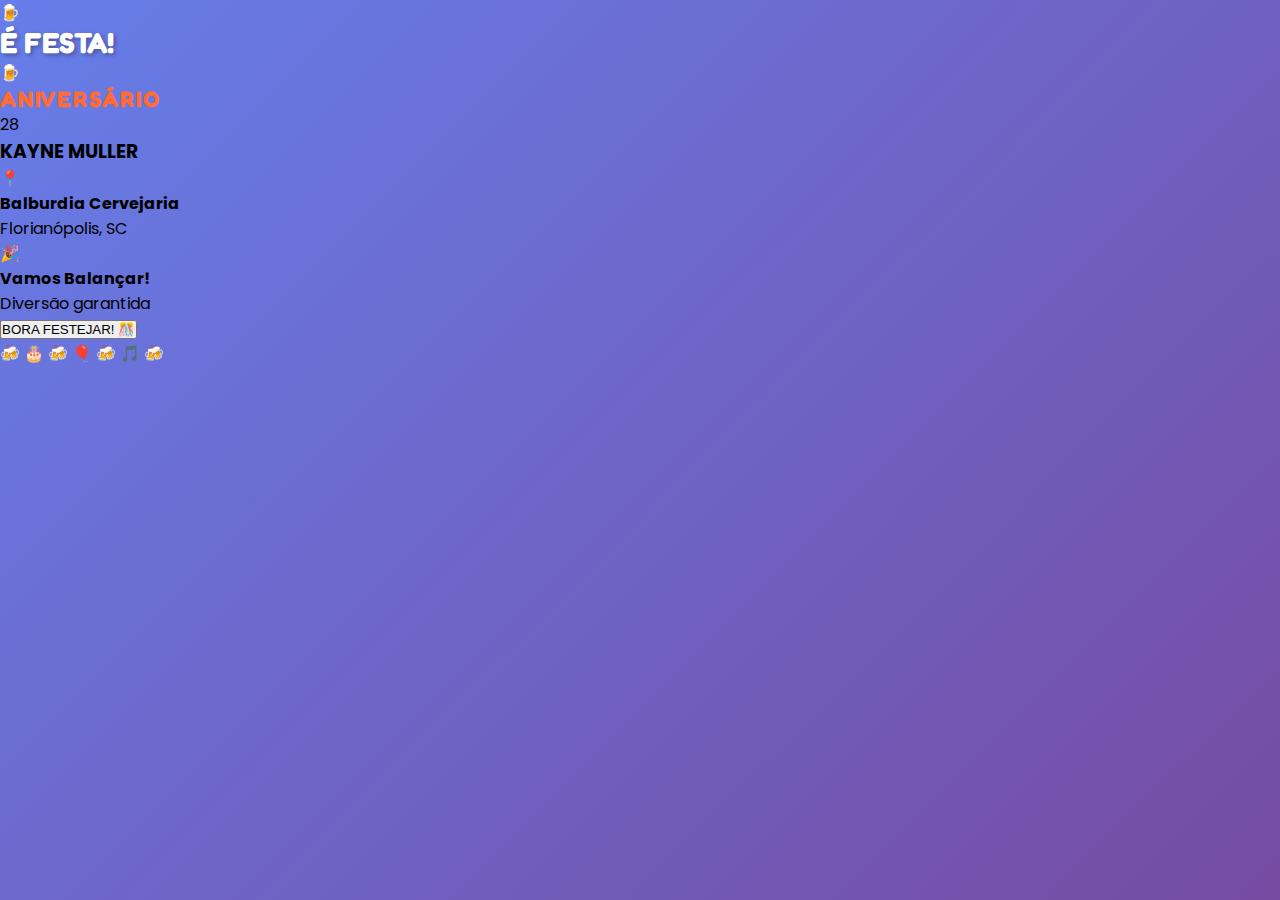
<file: index.html>
<!DOCTYPE html>
<html lang="pt-BR">
<head>
    <meta charset="UTF-8">
    <meta name="viewport" content="width=device-width, initial-scale=1.0">
    <title>Aniversário do Kayne - 28 Anos</title>
    <link rel="stylesheet" href="style.css">
    <link href="https://fonts.googleapis.com/css2?family=Fredoka+One:wght@400&family=Poppins:wght@300;400;600;700&display=swap" rel="stylesheet">
</head>
<body>
    <div class="container">
        <div class="confetti"></div>
        <div class="confetti"></div>
        <div class="confetti"></div>
        <div class="confetti"></div>
        <div class="confetti"></div>
        
        <header class="header">
            <div class="beer-mug">🍺</div>
            <h1 class="celebration-text">É FESTA!</h1>
            <div class="beer-mug">🍺</div>
        </header>

        <main class="main-content">
            <div class="birthday-card">
                <div class="card-header">
                    <h2 class="birthday-title">ANIVERSÁRIO</h2>
                    <div class="age-badge">28</div>
                </div>
                
                <div class="name-section">
                    <h3 class="name">KAYNE MULLER</h3>
                    <div class="underline"></div>
                </div>

                <div class="details-section">
                    <div class="detail-item">
                        <span class="icon">📍</span>
                        <div class="detail-text">
                            <strong>Balburdia Cervejaria</strong>
                            <p>Florianópolis, SC</p>
                        </div>
                    </div>
                    
                    <div class="detail-item">
                        <span class="icon">🎉</span>
                        <div class="detail-text">
                            <strong>Vamos Balançar!</strong>
                            <p>Diversão garantida</p>
                        </div>
                    </div>
                </div>

                <div class="cta-section">
                    <button class="party-button">
                        <span>BORA FESTEJAR! 🎊</span>
                    </button>
                </div>
            </div>
        </main>

        <footer class="footer">
            <div class="beer-icons">
                🍻 🎂 🍻 🎈 🍻 🎵 🍻
            </div>
        </footer>
    </div>
</body>
</html>
</file>
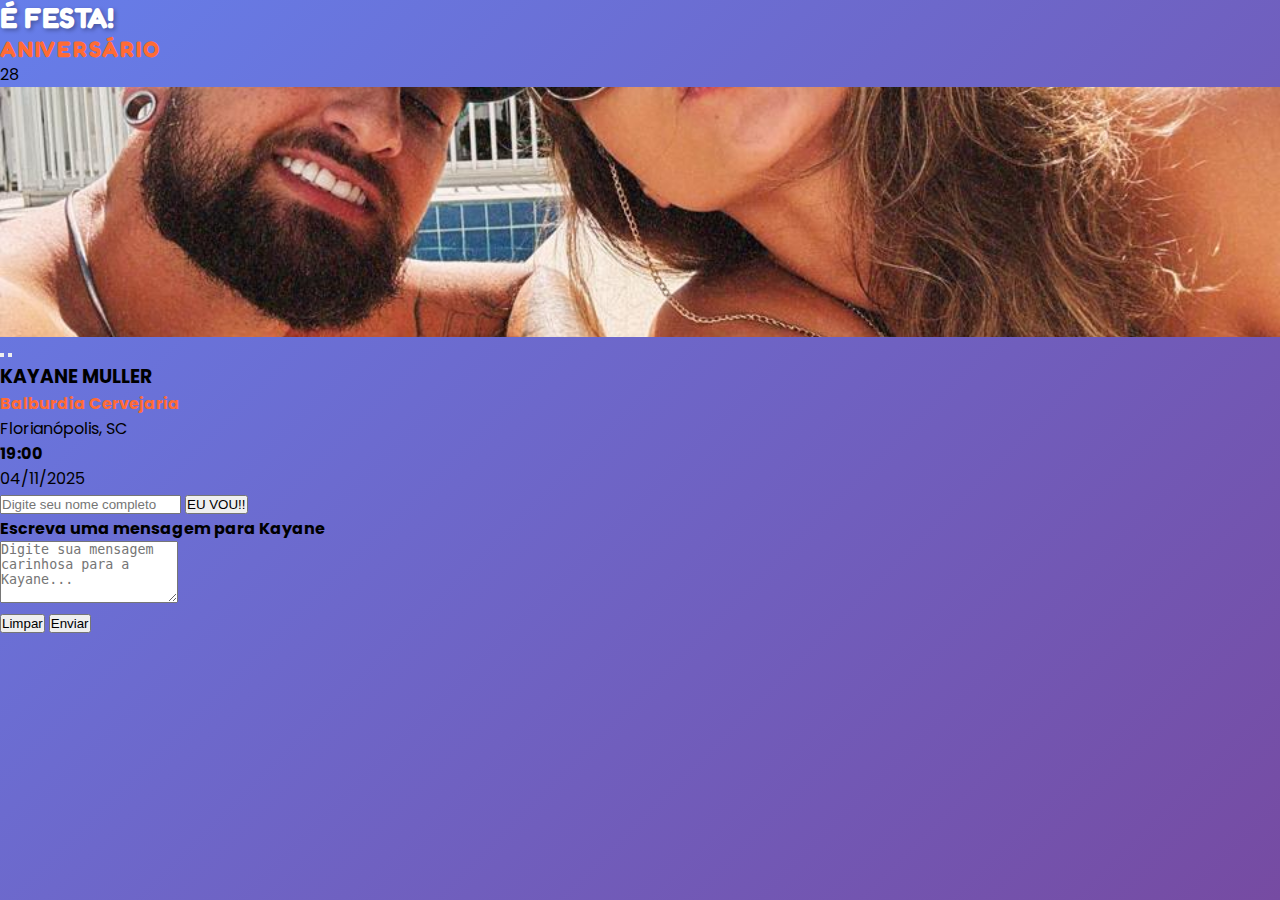
<file: index-4images-backup.html>
﻿<!DOCTYPE html>
<html lang="pt-BR">
<head>
    <meta charset="UTF-8">
    <meta name="viewport" content="width=device-width, initial-scale=1.0">
    <title>Aniversário da Kayane - 28 Anos</title>
    <link rel="stylesheet" href="style.css">
    <link href="https://fonts.googleapis.com/css2?family=Fredoka+One:wght@400&family=Poppins:wght@300;400;600;700&display=swap" rel="stylesheet">
</head>
<body>
    <div class="container">
        <div class="confetti"></div>
        <div class="confetti"></div>
        <div class="confetti"></div>
        <div class="confetti"></div>
        <div class="confetti"></div>

        <header class="header">
            <div class="beer-mug"></div>
            <h1 class="celebration-text">É FESTA!</h1>
            <div class="beer-mug"></div>
        </header>

        <main class="main-content">
            <div class="birthday-card">
                <div class="card-header">
                    <h2 class="birthday-title">ANIVERSÁRIO</h2>
                    <div class="age-badge">28</div>
                </div>

                <!-- Carrossel de Imagens -->
                <div class="carousel-container">
                    <div class="carousel">
                        <div class="carousel-slides">
                            <div class="slide active">
                                <img src="images/kayane1.jpeg" alt="Kayane - Foto 1" class="carousel-image">
                            </div>
                            <div class="slide">
                                <img src="images/kayane2.jpeg" alt="Kayane - Foto 2" class="carousel-image">
                            </div>
                            <div class="slide">
                                <img src="images/kayane3.jpeg" alt="Kayane - Foto 3" class="carousel-image">
                            </div>
                        </div>
                        
                        <!-- Navegação do Carrossel -->
                        <button class="carousel-btn prev-btn" onclick="changeSlide(-1)"></button>
                        <button class="carousel-btn next-btn" onclick="changeSlide(1)"></button>
                        
                        <!-- Indicadores -->
                        <div class="carousel-indicators">
                            <span class="indicator active" onclick="currentSlide(1)"></span>
                            <span class="indicator" onclick="currentSlide(2)"></span>
                            <span class="indicator" onclick="currentSlide(3)"></span>
                        </div>
                    </div>
                </div>

                <div class="name-section">
                    <h3 class="name">KAYANE MULLER</h3>
                    <div class="underline"></div>
                </div>

                <div class="details-section">
                    <div class="detail-item">
                        <span class="icon"></span>
                        <div class="detail-text">
                            <strong><a href="https://share.google/dz7g8eiVoem5IjJEG" target="_blank" style="color: #ff6b35; text-decoration: none;">Balburdia Cervejaria</a></strong>
                            <p>Florianópolis, SC</p>
                        </div>
                    </div>

                    <div class="detail-item">
                        <span class="icon"></span>
                        <div class="detail-text">
                            <strong>19:00</strong>
                            <p>04/11/2025</p>
                        </div>
                    </div>
                </div>

                <div class="cta-section">
                    <div class="rsvp-form">
                        <input type="text" id="fullName" placeholder="Digite seu nome completo" class="name-input">
                        <button type="button" id="confirmBtn" class="confirm-btn">EU VOU!! </button>
                    </div>
                </div>

                <!-- Seção de Mensagem -->
                <div class="message-section">
                    <h4 class="message-title">Escreva uma mensagem para Kayane </h4>
                    <div class="message-form">
                        <textarea id="messageText" placeholder="Digite sua mensagem carinhosa para a Kayane..." rows="4"></textarea>
                        <div class="form-buttons">
                            <button type="button" id="clearBtn" class="clear-btn">Limpar</button>
                            <button type="button" id="sendBtn" class="send-btn">Enviar</button>
                        </div>
                    </div>
                </div>
            </div>
        </main>

        <footer class="footer">
            <div class="beer-icons">
                      
            </div>
        </footer>
    </div>

    <script>
        // Variáveis do carrossel
        let currentSlideIndex = 0;
        const slides = document.querySelectorAll('.slide');
        const indicators = document.querySelectorAll('.indicator');

        // Função para trocar slide
        function changeSlide(direction) {
            slides[currentSlideIndex].classList.remove('active');
            indicators[currentSlideIndex].classList.remove('active');
            
            currentSlideIndex += direction;
            
            if (currentSlideIndex >= slides.length) {
                currentSlideIndex = 0;
            } else if (currentSlideIndex < 0) {
                currentSlideIndex = slides.length - 1;
            }
            
            slides[currentSlideIndex].classList.add('active');
            indicators[currentSlideIndex].classList.add('active');
        }

        // Função para ir para slide específico
        function currentSlide(n) {
            slides[currentSlideIndex].classList.remove('active');
            indicators[currentSlideIndex].classList.remove('active');
            
            currentSlideIndex = n - 1;
            
            slides[currentSlideIndex].classList.add('active');
            indicators[currentSlideIndex].classList.add('active');
        }

        // Auto-play do carrossel (opcional)
        setInterval(() => {
            changeSlide(1);
        }, 4000);

        // Botão Limpar mensagem
        document.getElementById('clearBtn').addEventListener('click', function() {
            document.getElementById('messageText').value = '';
        });

        // Botão EU VOU!! - Confirmação de presença
        document.getElementById('confirmBtn').addEventListener('click', function() {
            const fullName = document.getElementById('fullName').value.trim();
            
            if (fullName === '') {
                alert('Por favor, digite seu nome completo!');
                return;
            }

            const whatsappNumber = '5548984555494';
            const encodedMessage = encodeURIComponent('Lista de convidados Aniver da Kayane: ' + fullName);
            const whatsappURL = 'https://wa.me/' + whatsappNumber + '?text=' + encodedMessage;
            
            window.open(whatsappURL, '_blank');
            document.getElementById('fullName').value = '';
            alert('Obrigada por confirmar presença! ');
        });

        // Botão Enviar mensagem
        document.getElementById('sendBtn').addEventListener('click', function() {
            const message = document.getElementById('messageText').value.trim();
            
            if (message === '') {
                alert('Por favor, escreva uma mensagem antes de enviar!');
                return;
            }

            const whatsappNumber = '5548984555494';
            const encodedMessage = encodeURIComponent('Mensagem para a Kayane (Aniversário 28 anos): ' + message);
            const whatsappURL = 'https://wa.me/' + whatsappNumber + '?text=' + encodedMessage;
            
            window.open(whatsappURL, '_blank');
        });
    </script>
</body>
</html>
</file>
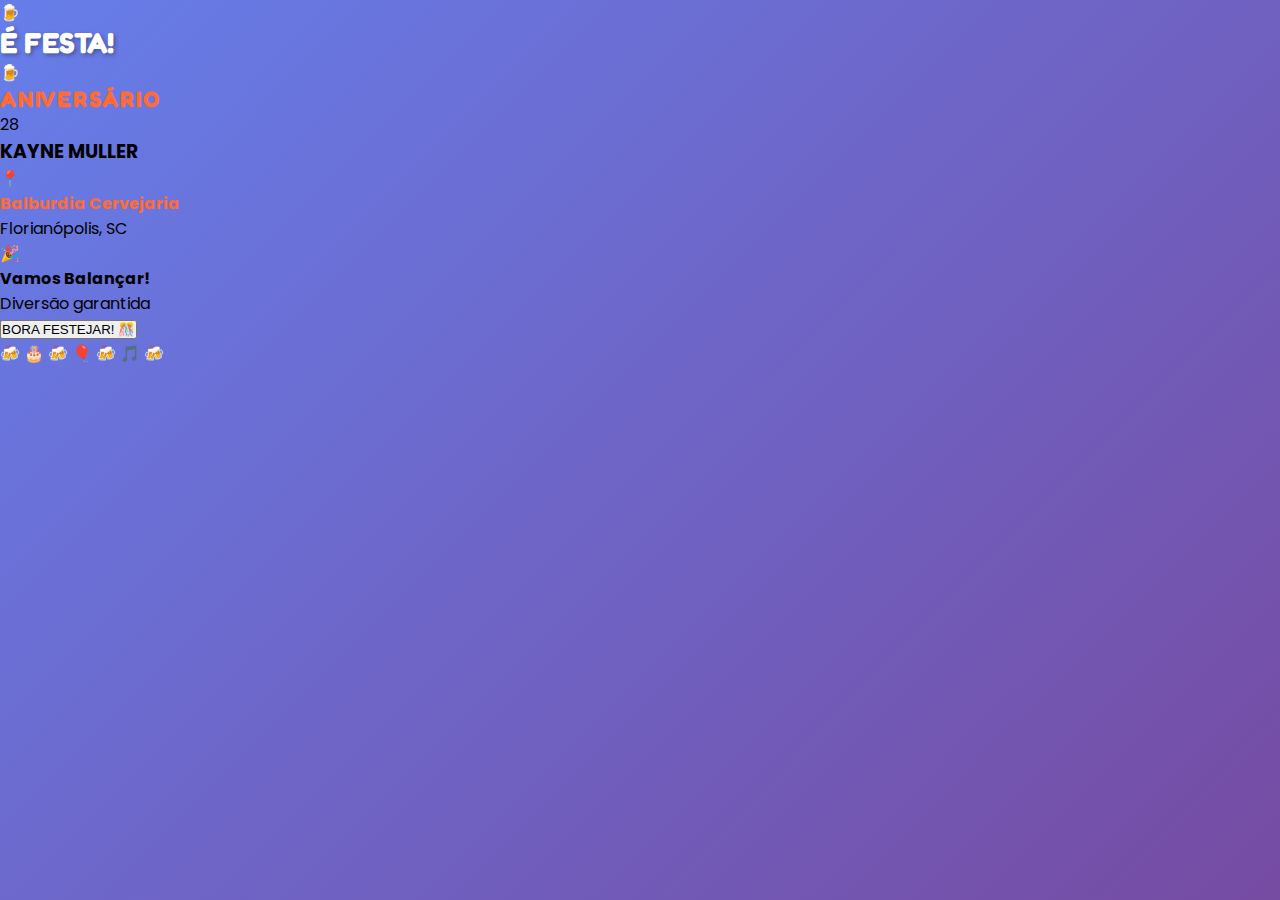
<file: index-backup.html>
<!DOCTYPE html>
<html lang="pt-BR">
<head>
    <meta charset="UTF-8">
    <meta name="viewport" content="width=device-width, initial-scale=1.0">
    <title>Aniversário do Kayne - 28 Anos</title>
    <link rel="stylesheet" href="style.css">
    <link href="https://fonts.googleapis.com/css2?family=Fredoka+One:wght@400&family=Poppins:wght@300;400;600;700&display=swap" rel="stylesheet">
</head>
<body>
    <div class="container">
        <div class="confetti"></div>
        <div class="confetti"></div>
        <div class="confetti"></div>
        <div class="confetti"></div>
        <div class="confetti"></div>
        
        <header class="header">
            <div class="beer-mug">🍺</div>
            <h1 class="celebration-text">É FESTA!</h1>
            <div class="beer-mug">🍺</div>
        </header>

        <main class="main-content">
            <div class="birthday-card">
                <div class="card-header">
                    <h2 class="birthday-title">ANIVERSÁRIO</h2>
                    <div class="age-badge">28</div>
                </div>
                
                <div class="name-section">
                    <h3 class="name">KAYNE MULLER</h3>
                    <div class="underline"></div>
                </div>

                <div class="details-section">
                    <div class="detail-item">
                        <span class="icon">📍</span>
                        <div class="detail-text">
                            <strong><a href="https://share.google.com/5PTpbCr2RRW4XA4Vg" target="_blank" style="color: #ff6b35; text-decoration: none;">Balburdia Cervejaria</a></strong>
                            <p>Florianópolis, SC</p>
                        </div>
                    </div>
                    
                    <div class="detail-item">
                        <span class="icon">🎉</span>
                        <div class="detail-text">
                            <strong>Vamos Balançar!</strong>
                            <p>Diversão garantida</p>
                        </div>
                    </div>
                </div>

                <div class="cta-section">
                    <button class="party-button">
                        <span>BORA FESTEJAR! 🎊</span>
                    </button>
                </div>
            </div>
        </main>

        <footer class="footer">
            <div class="beer-icons">
                🍻 🎂 🍻 🎈 🍻 🎵 🍻
            </div>
        </footer>
    </div>
</body>
</html>
</file>
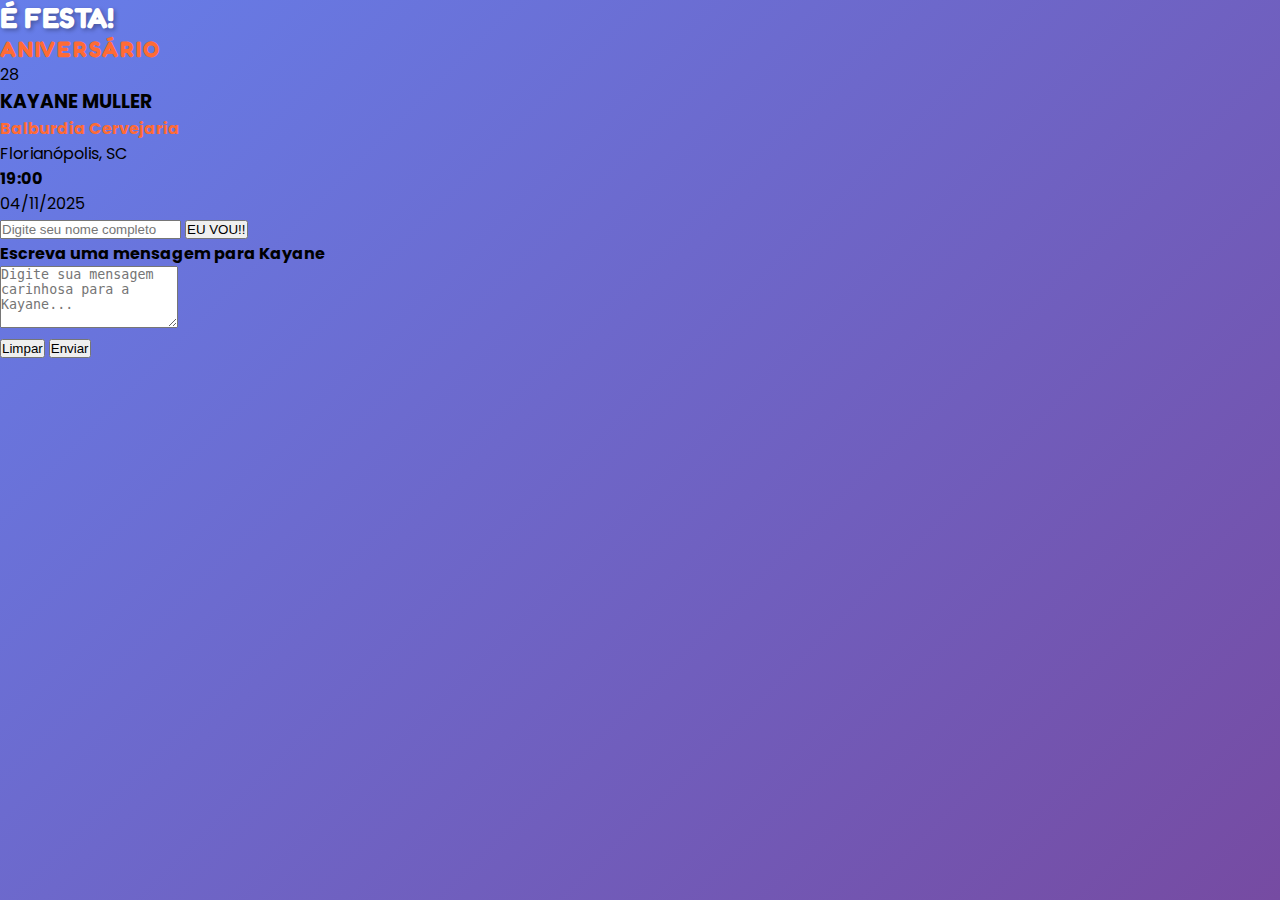
<file: index-carousel-backup.html>
﻿<!DOCTYPE html>
<html lang="pt-BR">
<head>
    <meta charset="UTF-8">
    <meta name="viewport" content="width=device-width, initial-scale=1.0">
    <title>Aniversário da Kayane - 28 Anos</title>
    <link rel="stylesheet" href="style.css">
    <link href="https://fonts.googleapis.com/css2?family=Fredoka+One:wght@400&family=Poppins:wght@300;400;600;700&display=swap" rel="stylesheet">
</head>
<body>
    <div class="container">
        <div class="confetti"></div>
        <div class="confetti"></div>
        <div class="confetti"></div>
        <div class="confetti"></div>
        <div class="confetti"></div>

        <header class="header">
            <div class="beer-mug"></div>
            <h1 class="celebration-text">É FESTA!</h1>
            <div class="beer-mug"></div>
        </header>

        <main class="main-content">
            <div class="birthday-card">
                <div class="card-header">
                    <h2 class="birthday-title">ANIVERSÁRIO</h2>
                    <div class="age-badge">28</div>
                </div>

                <div class="name-section">
                    <h3 class="name">KAYANE MULLER</h3>
                    <div class="underline"></div>
                </div>

                <div class="details-section">
                    <div class="detail-item">
                        <span class="icon"></span>
                        <div class="detail-text">
                            <strong><a href="https://share.google/dz7g8eiVoem5IjJEG" target="_blank" style="color: #ff6b35; text-decoration: none;">Balburdia Cervejaria</a></strong>
                            <p>Florianópolis, SC</p>
                        </div>
                    </div>

                    <div class="detail-item">
                        <span class="icon"></span>
                        <div class="detail-text">
                            <strong>19:00</strong>
                            <p>04/11/2025</p>
                        </div>
                    </div>
                </div>

                <div class="cta-section">
                    <div class="rsvp-form">
                        <input type="text" id="fullName" placeholder="Digite seu nome completo" class="name-input">
                        <button type="button" id="confirmBtn" class="confirm-btn">EU VOU!! </button>
                    </div>
                </div>

                <!-- Seção de Mensagem -->
                <div class="message-section">
                    <h4 class="message-title">Escreva uma mensagem para Kayane </h4>
                    <div class="message-form">
                        <textarea id="messageText" placeholder="Digite sua mensagem carinhosa para a Kayane..." rows="4"></textarea>
                        <div class="form-buttons">
                            <button type="button" id="clearBtn" class="clear-btn">Limpar</button>
                            <button type="button" id="sendBtn" class="send-btn">Enviar</button>
                        </div>
                    </div>
                </div>
            </div>
        </main>

        <footer class="footer">
            <div class="beer-icons">
                      
            </div>
        </footer>
    </div>

    <script>
        // Botão Limpar mensagem
        document.getElementById('clearBtn').addEventListener('click', function() {
            document.getElementById('messageText').value = '';
        });

        // Botão EU VOU!! - Confirmação de presença
        document.getElementById('confirmBtn').addEventListener('click', function() {
            const fullName = document.getElementById('fullName').value.trim();
            
            if (fullName === '') {
                alert('Por favor, digite seu nome completo!');
                return;
            }

            const whatsappNumber = '5548984555494';
            const encodedMessage = encodeURIComponent('Lista de convidados Aniver da Kayane: ' + fullName);
            const whatsappURL = 'https://wa.me/' + whatsappNumber + '?text=' + encodedMessage;
            
            window.open(whatsappURL, '_blank');
            document.getElementById('fullName').value = '';
            alert('Obrigada por confirmar presença! ');
        });

        // Botão Enviar mensagem
        document.getElementById('sendBtn').addEventListener('click', function() {
            const message = document.getElementById('messageText').value.trim();
            
            if (message === '') {
                alert('Por favor, escreva uma mensagem antes de enviar!');
                return;
            }

            const whatsappNumber = '5548984555494';
            const encodedMessage = encodeURIComponent('Mensagem para a Kayane (Aniversário 28 anos): ' + message);
            const whatsappURL = 'https://wa.me/' + whatsappNumber + '?text=' + encodedMessage;
            
            window.open(whatsappURL, '_blank');
        });
    </script>
</body>
</html>
</file>
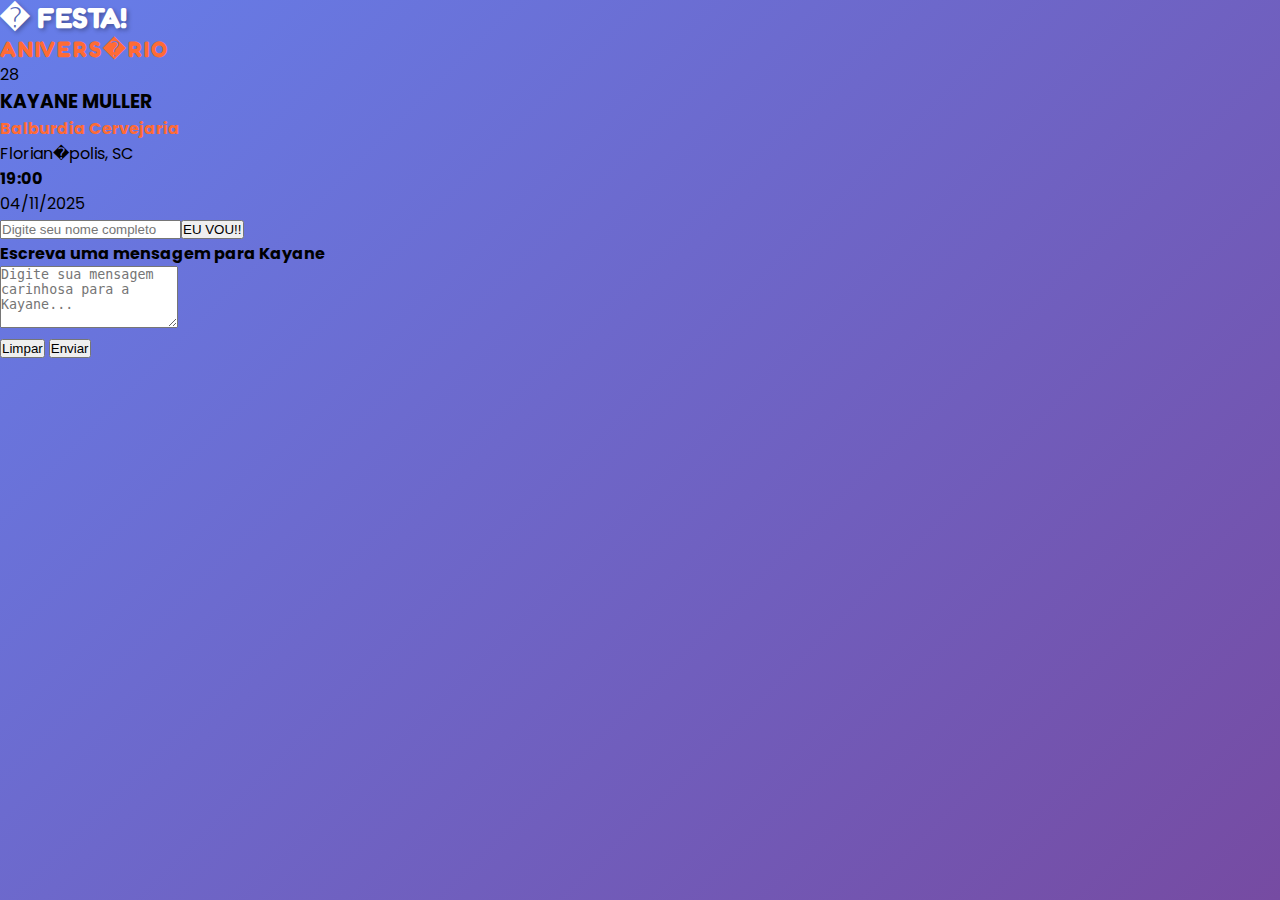
<file: index-encoding-backup.html>
<!DOCTYPE html>
<html lang="pt-BR">
<head>
    <meta charset="UTF-8">
    <meta name="viewport" content="width=device-width, initial-scale=1.0">
    <title>Anivers�rio da Kayane - 28 Anos</title>
    <link rel="stylesheet" href="style.css">
    <link href="https://fonts.googleapis.com/css2?family=Fredoka+One:wght@400&family=Poppins:wght@300;400;600;700&display=swap" rel="stylesheet">
</head>
<body>
    <div class="container">
        <div class="confetti"></div>
        <div class="confetti"></div>
        <div class="confetti"></div>
        <div class="confetti"></div>
        <div class="confetti"></div>

        <header class="header">
            <div class="beer-mug"></div>
            <h1 class="celebration-text">� FESTA!</h1>
            <div class="beer-mug"></div>
        </header>

        <main class="main-content">
            <div class="birthday-card">
                <div class="card-header">
                    <h2 class="birthday-title">ANIVERS�RIO</h2>
                    <div class="age-badge">28</div>
                </div>

                <div class="name-section">
                    <h3 class="name">KAYANE MULLER</h3>
                    <div class="underline"></div>
                </div>

                <div class="details-section">
                    <div class="detail-item">
                        <span class="icon"></span>
                        <div class="detail-text">
                            <strong><a href="https://share.google.com/5PTpbCr2RRW4XA4Vg" target="_blank" style="color: #ff6b35; text-decoration: none;">Balburdia Cervejaria</a></strong>
                            <p>Florian�polis, SC</p>
                        </div>
                    </div>

                    <div class="detail-item">
                        <span class="icon"></span>
                        <div class="detail-text">
                            <strong>19:00</strong>
                            <p>04/11/2025</p>
                        </div>
                    </div>
                </div>

                <div class="cta-section"><div class="rsvp-form"><input type="text" id="fullName" placeholder="Digite seu nome completo" class="name-input"><button type="button" id="confirmBtn" class="confirm-btn">EU VOU!! </button></div></div>

                <!-- Se��o de Mensagem -->
                <div class="message-section">
                    <h4 class="message-title">Escreva uma mensagem para Kayane </h4>
                    <div class="message-form">
                        <textarea id="messageText" placeholder="Digite sua mensagem carinhosa para a Kayane..." rows="4"></textarea>
                        <div class="form-buttons">
                            <button type="button" id="clearBtn" class="clear-btn">Limpar</button>
                            <button type="button" id="sendBtn" class="send-btn">Enviar</button>
                        </div>
                    </div>
                </div>
            </div>
        </main>

        <footer class="footer">
            <div class="beer-icons">
                      
            </div>
        </footer>
    </div>

    <script>
        document.getElementById('clearBtn').addEventListener('click', function() { document.getElementById('messageText').value = ''; }); document.getElementById('confirmBtn').addEventListener('click', function() { const fullName = document.getElementById('fullName').value.trim(); if (fullName === '') { alert('Por favor, digite seu nome completo!'); return; } const whatsappNumber = '5548984555494'; const encodedMessage = encodeURIComponent('Lista de convidados Aniver da Kayane: ' + fullName); const whatsappURL = 'https://wa.me/' + whatsappNumber + '?text=' + encodedMessage; window.open(whatsappURL, '_blank'); document.getElementById('fullName').value = ''; alert('Obrigada por confirmar presen�a! '); });

        document.getElementById('sendBtn').addEventListener('click', function() {
            const message = document.getElementById('messageText').value.trim();
            
            if (message === '') {
                alert('Por favor, escreva uma mensagem antes de enviar!');
                return;
            }

            const whatsappNumber = '5548984555494';
            const encodedMessage = encodeURIComponent('Mensagem para a Kayane (Anivers�rio 28 anos): ' + message);
            const whatsappURL = 'https://wa.me/' + whatsappNumber + '?text=' + encodedMessage;
            
            window.open(whatsappURL, '_blank');
        });
    </script>
</body>
</html>
</file>
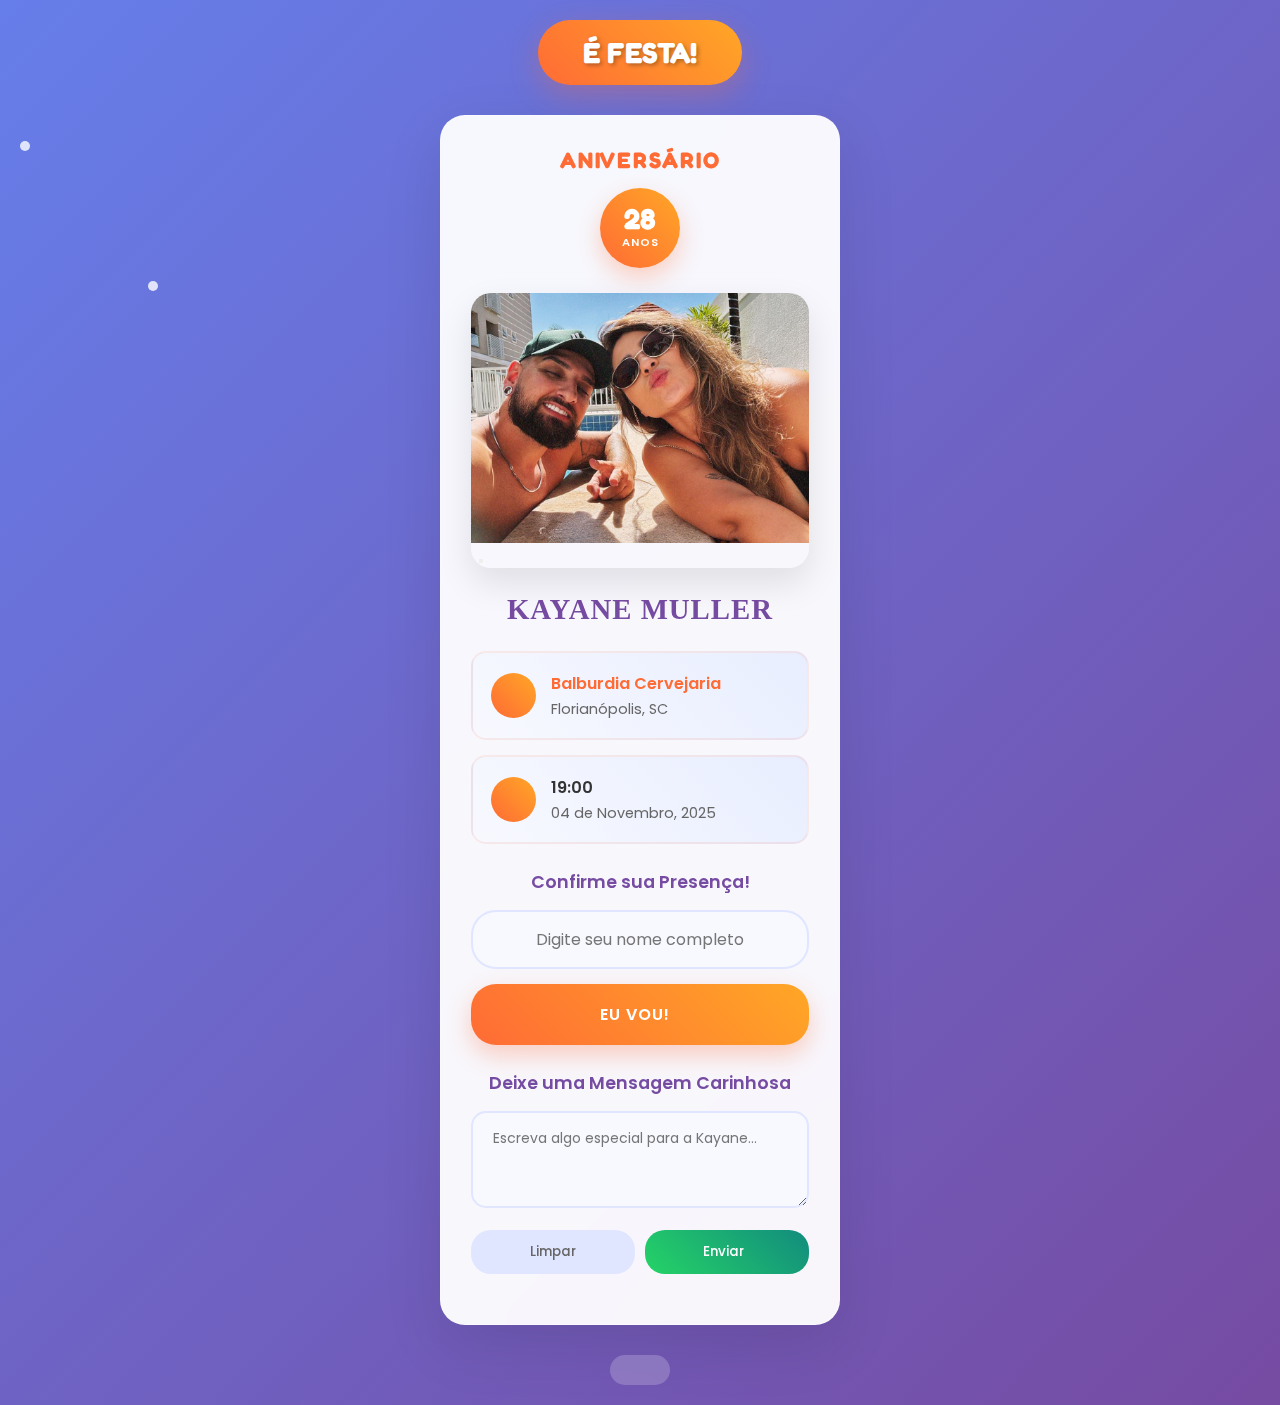
<file: index-font-modal-backup.html>
﻿<!DOCTYPE html>
<html lang="pt-BR">
<head>
    <meta charset="UTF-8">
    <meta name="viewport" content="width=device-width, initial-scale=1.0">
    <title> Aniversário da Kayane - 28 Anos </title>
    <link rel="stylesheet" href="style.css">
    <link href="https://fonts.googleapis.com/css2?family=Fredoka+One:wght@400&family=Poppins:wght@300;400;600;700;800&family=Dancing+Script:wght@700&display=swap" rel="stylesheet">
</head>
<body>
    <div class="modern-container">
        <!-- Particles Background -->
        <div class="particles"></div>
        <div class="particles"></div>
        <div class="particles"></div>
        <div class="particles"></div>
        <div class="particles"></div>

        <!-- Header Moderno -->
        <header class="modern-header">
            <div class="celebration-badge">
                <span class="party-emoji"></span>
                <h1 class="celebration-text">É FESTA!</h1>
                <span class="party-emoji"></span>
            </div>
        </header>

        <!-- Card Principal -->
        <main class="main-card">
            <div class="birthday-card-modern">
                
                <!-- Título Centralizado -->
                <div class="title-section">
                    <div class="birthday-badge">
                        <h2 class="birthday-title">ANIVERSÁRIO</h2>
                        <div class="age-circle">
                            <span class="age-number">28</span>
                            <span class="age-text">ANOS</span>
                        </div>
                    </div>
                </div>

                <!-- Carrossel de Imagens Moderno -->
                <div class="carousel-modern">
                    <div class="carousel-wrapper">
                        <div class="carousel-slides">
                            <div class="slide active">
                                <div class="image-frame">
                                    <img src="images/kayane1.jpeg" alt="Kayane - Foto 1" class="carousel-image" onclick="openModal(0)">
                                </div>
                            </div>
                            <div class="slide">
                                <div class="image-frame">
                                    <img src="images/kayane2.jpeg" alt="Kayane - Foto 2" class="carousel-image" onclick="openModal(1)">
                                </div>
                            </div>
                            <div class="slide">
                                <div class="image-frame">
                                    <img src="images/kayane3.jpeg" alt="Kayane - Foto 3" class="carousel-image" onclick="openModal(2)">
                                </div>
                            </div>
                            <div class="slide">
                                <div class="image-frame">
                                    <img src="images/kayane4.jpeg" alt="Kayane - Foto 4" class="carousel-image" onclick="openModal(3)">
                                </div>
                            </div>
                        </div>
                        
                        <!-- Navegação Moderna -->
                        <button class="nav-btn prev-btn" onclick="changeSlide(-1)">
                            <span></span>
                        </button>
                        <button class="nav-btn next-btn" onclick="changeSlide(1)">
                            <span></span>
                        </button>
                        
                        <!-- Indicadores Modernos -->
                        <div class="modern-indicators">
                            <span class="dot active" onclick="currentSlide(1)"></span>
                            <span class="dot" onclick="currentSlide(2)"></span>
                            <span class="dot" onclick="currentSlide(3)"></span>
                            <span class="dot" onclick="currentSlide(4)"></span>
                        </div>
                    </div>
                </div>

                <!-- Nome da Aniversariante -->
                <div class="name-modern">
                    <h3 class="name-title">KAYANE MULLER</h3>
                    <div class="name-decoration"></div>
                </div>

                <!-- Informações do Evento -->
                <div class="event-info">
                    <div class="info-card location">
                        <div class="info-icon"></div>
                        <div class="info-content">
                            <h4><a href="https://www.google.com/search?client=firefox-b-d&channel=entpr&q=balburdia+&lqi=CgliYWxidXJkaWFI5YCH2M67gIAIWhUQABgAIgliYWxidXJkaWEqBAgCEACSAQxjb2NrdGFpbF9iYXKqAUAKDS9nLzExd21wajNqMzUQATIeEAEiGvkOBADyYWyv-T9Wky1XTDVsmcx2OxVOKgTSMg0QAiIJYmFsYnVyZGlh#rlimm=15046616327529831212" target="_blank">Balburdia Cervejaria</a></h4>
                            <p>Florianópolis, SC</p>
                        </div>
                    </div>

                    <div class="info-card datetime">
                        <div class="info-icon"></div>
                        <div class="info-content">
                            <h4>19:00</h4>
                            <p>04 de Novembro, 2025</p>
                        </div>
                    </div>
                </div>

                <!-- Confirmação de Presença -->
                <div class="rsvp-modern">
                    <div class="rsvp-header">
                        <h4>Confirme sua Presença! </h4>
                    </div>
                    <div class="rsvp-form-modern">
                        <input type="text" id="fullName" placeholder="Digite seu nome completo" class="name-input-modern">
                        <button type="button" id="confirmBtn" class="confirm-btn-modern">
                            <span>EU VOU!</span>
                            <span class="btn-emoji"></span>
                        </button>
                    </div>
                </div>

                <!-- Mensagens -->
                <div class="message-modern">
                    <div class="message-header">
                        <h4>Deixe uma Mensagem Carinhosa </h4>
                    </div>
                    <div class="message-form-modern">
                        <textarea id="messageText" placeholder="Escreva algo especial para a Kayane..." rows="3"></textarea>
                        <div class="message-buttons">
                            <button type="button" id="clearBtn" class="btn-secondary">Limpar</button>
                            <button type="button" id="sendBtn" class="btn-primary">
                                <span>Enviar</span>
                                <span></span>
                            </button>
                        </div>
                    </div>
                </div>

            </div>
        </main>

        <!-- Modal para Imagens -->
        <div id="imageModal" class="modal-modern" onclick="closeModal()">
            <span class="modal-close">&times;</span>
            <img class="modal-image" id="modalImage">
            <div class="modal-navigation">
                <button class="modal-nav-btn prev" onclick="event.stopPropagation(); modalPrevious()"></button>
                <button class="modal-nav-btn next" onclick="event.stopPropagation(); modalNext()"></button>
            </div>
        </div>

        <!-- Footer Divertido -->
        <footer class="modern-footer">
            <div class="footer-content">
                     
            </div>
        </footer>
    </div>

    <script>
        // Variáveis globais
        let currentSlideIndex = 0;
        const slides = document.querySelectorAll('.slide');
        const dots = document.querySelectorAll('.dot');
        const images = ['images/kayane1.jpeg', 'images/kayane2.jpeg', 'images/kayane3.jpeg', 'images/kayane4.jpeg'];
        let currentModalIndex = 0;

        // Função para trocar slide
        function changeSlide(direction) {
            slides[currentSlideIndex].classList.remove('active');
            dots[currentSlideIndex].classList.remove('active');
            
            currentSlideIndex += direction;
            
            if (currentSlideIndex >= slides.length) {
                currentSlideIndex = 0;
            } else if (currentSlideIndex < 0) {
                currentSlideIndex = slides.length - 1;
            }
            
            slides[currentSlideIndex].classList.add('active');
            dots[currentSlideIndex].classList.add('active');
        }

        // Função para slide específico
        function currentSlide(n) {
            slides[currentSlideIndex].classList.remove('active');
            dots[currentSlideIndex].classList.remove('active');
            
            currentSlideIndex = n - 1;
            
            slides[currentSlideIndex].classList.add('active');
            dots[currentSlideIndex].classList.add('active');
        }

        // Modal functions
        function openModal(imageIndex) {
            currentModalIndex = imageIndex;
            const modal = document.getElementById('imageModal');
            const modalImg = document.getElementById('modalImage');
            
            modal.style.display = 'flex';
            modalImg.src = images[imageIndex];
        }

        function closeModal() {
            document.getElementById('imageModal').style.display = 'none';
        }

        function modalPrevious() {
            currentModalIndex = currentModalIndex > 0 ? currentModalIndex - 1 : images.length - 1;
            document.getElementById('modalImage').src = images[currentModalIndex];
        }

        function modalNext() {
            currentModalIndex = currentModalIndex < images.length - 1 ? currentModalIndex + 1 : 0;
            document.getElementById('modalImage').src = images[currentModalIndex];
        }

        // Auto-play
        setInterval(() => {
            changeSlide(1);
        }, 5000);

        // Event listeners
        document.getElementById('clearBtn').addEventListener('click', function() {
            document.getElementById('messageText').value = '';
        });

        document.getElementById('confirmBtn').addEventListener('click', function() {
            const fullName = document.getElementById('fullName').value.trim();
            
            if (fullName === '') {
                alert('Por favor, digite seu nome completo!');
                return;
            }

            const whatsappNumber = '5548984555494';
            const encodedMessage = encodeURIComponent('Lista de convidados Aniver da Kayane: ' + fullName);
            const whatsappURL = 'https://wa.me/' + whatsappNumber + '?text=' + encodedMessage;
            
            window.open(whatsappURL, '_blank');
            document.getElementById('fullName').value = '';
            alert('Obrigada por confirmar presença! ');
        });

        document.getElementById('sendBtn').addEventListener('click', function() {
            const message = document.getElementById('messageText').value.trim();
            
            if (message === '') {
                alert('Por favor, escreva uma mensagem antes de enviar!');
                return;
            }

            const whatsappNumber = '5548984555494';
            const encodedMessage = encodeURIComponent('Mensagem para a Kayane (Aniversário 28 anos): ' + message);
            const whatsappURL = 'https://wa.me/' + whatsappNumber + '?text=' + encodedMessage;
            
            window.open(whatsappURL, '_blank');
        });

        // Particles animation
        function createParticles() {
            const particles = document.querySelectorAll('.particles');
            particles.forEach(particle => {
                particle.style.left = Math.random() * 100 + '%';
                particle.style.animationDelay = Math.random() * 3 + 's';
                particle.style.animationDuration = (Math.random() * 3 + 2) + 's';
            });
        }

        // Initialize
        createParticles();
    </script>
</body>
</html>
</file>
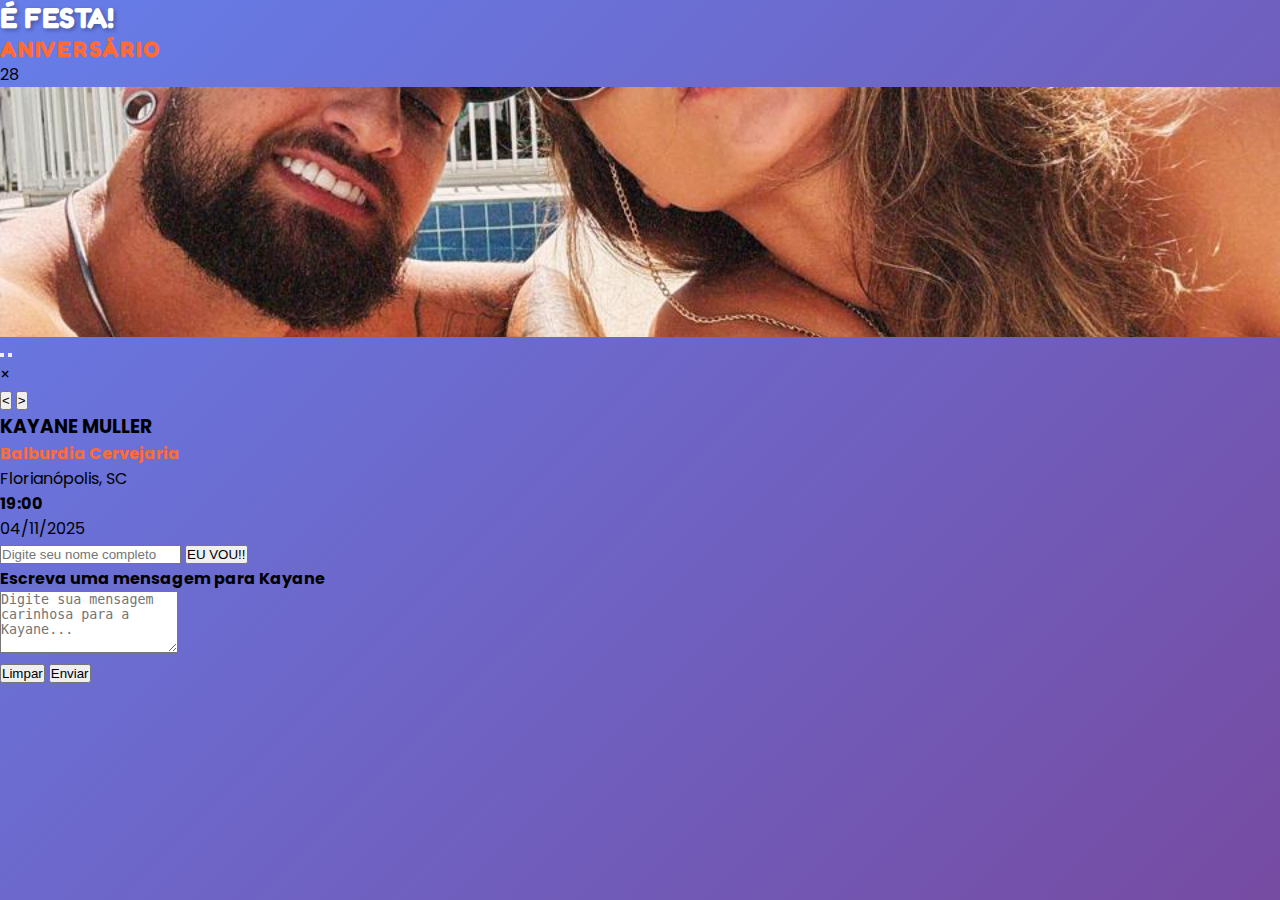
<file: index-link-backup.html>
﻿<!DOCTYPE html>
<html lang="pt-BR">
<head>
    <meta charset="UTF-8">
    <meta name="viewport" content="width=device-width, initial-scale=1.0">
    <title>Aniversário da Kayane - 28 Anos</title>
    <link rel="stylesheet" href="style.css">
    <link href="https://fonts.googleapis.com/css2?family=Fredoka+One:wght@400&family=Poppins:wght@300;400;600;700&display=swap" rel="stylesheet">
</head>
<body>
    <div class="container">
        <div class="confetti"></div>
        <div class="confetti"></div>
        <div class="confetti"></div>
        <div class="confetti"></div>
        <div class="confetti"></div>

        <header class="header">
            <div class="beer-mug"></div>
            <h1 class="celebration-text">É FESTA!</h1>
            <div class="beer-mug"></div>
        </header>

        <main class="main-content">
            <div class="birthday-card">
                <div class="card-header">
                    <h2 class="birthday-title">ANIVERSÁRIO</h2>
                    <div class="age-badge">28</div>
                </div>

                <!-- Carrossel de Imagens -->
                <div class="carousel-container">
                    <div class="carousel">
                        <div class="carousel-slides">
                            <div class="slide active">
                                <img src="images/kayane1.jpeg" alt="Kayane - Foto 1" class="carousel-image" onclick="openModal(0)">
                            </div>
                            <div class="slide">
                                <img src="images/kayane2.jpeg" alt="Kayane - Foto 2" class="carousel-image" onclick="openModal(1)">
                            </div>
                            <div class="slide">
                                <img src="images/kayane3.jpeg" alt="Kayane - Foto 3" class="carousel-image" onclick="openModal(2)">
                            </div>
                            <div class="slide">
                                <img src="images/kayane4.jpeg" alt="Kayane - Foto 4" class="carousel-image" onclick="openModal(3)">
                            </div>
                        </div>
                        
                        <!-- Navegação do Carrossel -->
                        <button class="carousel-btn prev-btn" onclick="changeSlide(-1)"></button>
                        <button class="carousel-btn next-btn" onclick="changeSlide(1)"></button>
                        
                        <!-- Indicadores -->
                        <div class="carousel-indicators">
                            <span class="indicator active" onclick="currentSlide(1)"></span>
                            <span class="indicator" onclick="currentSlide(2)"></span>
                            <span class="indicator" onclick="currentSlide(3)"></span>
                            <span class="indicator" onclick="currentSlide(4)"></span>
                        </div>
                    </div>
                </div>

                <!-- Modal para exibir imagem em tamanho completo -->
                <div id="imageModal" class="modal" onclick="closeModal()">
                    <span class="close">&times;</span>
                    <img class="modal-content" id="modalImage">
                    <div class="modal-nav">
                        <button class="modal-btn prev" onclick="event.stopPropagation(); modalPrevious()">&lt;</button>
                        <button class="modal-btn next" onclick="event.stopPropagation(); modalNext()">&gt;</button>
                    </div>
                </div>

                <div class="name-section">
                    <h3 class="name">KAYANE MULLER</h3>
                    <div class="underline"></div>
                </div>

                <div class="details-section">
                    <div class="detail-item">
                        <span class="icon"></span>
                        <div class="detail-text">
                            <strong><a href="https://share.google/dz7g8eiVoem5IjJEG" target="_blank" style="color: #ff6b35; text-decoration: none;">Balburdia Cervejaria</a></strong>
                            <p>Florianópolis, SC</p>
                        </div>
                    </div>

                    <div class="detail-item">
                        <span class="icon"></span>
                        <div class="detail-text">
                            <strong>19:00</strong>
                            <p>04/11/2025</p>
                        </div>
                    </div>
                </div>

                <div class="cta-section">
                    <div class="rsvp-form">
                        <input type="text" id="fullName" placeholder="Digite seu nome completo" class="name-input">
                        <button type="button" id="confirmBtn" class="confirm-btn">EU VOU!! </button>
                    </div>
                </div>

                <!-- Seção de Mensagem -->
                <div class="message-section">
                    <h4 class="message-title">Escreva uma mensagem para Kayane </h4>
                    <div class="message-form">
                        <textarea id="messageText" placeholder="Digite sua mensagem carinhosa para a Kayane..." rows="4"></textarea>
                        <div class="form-buttons">
                            <button type="button" id="clearBtn" class="clear-btn">Limpar</button>
                            <button type="button" id="sendBtn" class="send-btn">Enviar</button>
                        </div>
                    </div>
                </div>
            </div>
        </main>

        <footer class="footer">
            <div class="beer-icons">
                      
            </div>
        </footer>
    </div>

    <script>
        // Variáveis do carrossel
        let currentSlideIndex = 0;
        const slides = document.querySelectorAll('.slide');
        const indicators = document.querySelectorAll('.indicator');
        const images = ['images/kayane1.jpeg', 'images/kayane2.jpeg', 'images/kayane3.jpeg', 'images/kayane4.jpeg'];
        let currentModalIndex = 0;

        // Função para trocar slide
        function changeSlide(direction) {
            slides[currentSlideIndex].classList.remove('active');
            indicators[currentSlideIndex].classList.remove('active');
            
            currentSlideIndex += direction;
            
            if (currentSlideIndex >= slides.length) {
                currentSlideIndex = 0;
            } else if (currentSlideIndex < 0) {
                currentSlideIndex = slides.length - 1;
            }
            
            slides[currentSlideIndex].classList.add('active');
            indicators[currentSlideIndex].classList.add('active');
        }

        // Função para ir para slide específico
        function currentSlide(n) {
            slides[currentSlideIndex].classList.remove('active');
            indicators[currentSlideIndex].classList.remove('active');
            
            currentSlideIndex = n - 1;
            
            slides[currentSlideIndex].classList.add('active');
            indicators[currentSlideIndex].classList.add('active');
        }

        // Função para abrir modal
        function openModal(imageIndex) {
            currentModalIndex = imageIndex;
            const modal = document.getElementById('imageModal');
            const modalImg = document.getElementById('modalImage');
            
            modal.style.display = 'block';
            modalImg.src = images[imageIndex];
        }

        // Função para fechar modal
        function closeModal() {
            document.getElementById('imageModal').style.display = 'none';
        }

        // Navegação no modal
        function modalPrevious() {
            currentModalIndex = currentModalIndex > 0 ? currentModalIndex - 1 : images.length - 1;
            document.getElementById('modalImage').src = images[currentModalIndex];
        }

        function modalNext() {
            currentModalIndex = currentModalIndex < images.length - 1 ? currentModalIndex + 1 : 0;
            document.getElementById('modalImage').src = images[currentModalIndex];
        }

        // Auto-play do carrossel
        setInterval(() => {
            changeSlide(1);
        }, 5000);

        // Botão Limpar mensagem
        document.getElementById('clearBtn').addEventListener('click', function() {
            document.getElementById('messageText').value = '';
        });

        // Botão EU VOU!! - Confirmação de presença
        document.getElementById('confirmBtn').addEventListener('click', function() {
            const fullName = document.getElementById('fullName').value.trim();
            
            if (fullName === '') {
                alert('Por favor, digite seu nome completo!');
                return;
            }

            const whatsappNumber = '5548984555494';
            const encodedMessage = encodeURIComponent('Lista de convidados Aniver da Kayane: ' + fullName);
            const whatsappURL = 'https://wa.me/' + whatsappNumber + '?text=' + encodedMessage;
            
            window.open(whatsappURL, '_blank');
            document.getElementById('fullName').value = '';
            alert('Obrigada por confirmar presença! ');
        });

        // Botão Enviar mensagem
        document.getElementById('sendBtn').addEventListener('click', function() {
            const message = document.getElementById('messageText').value.trim();
            
            if (message === '') {
                alert('Por favor, escreva uma mensagem antes de enviar!');
                return;
            }

            const whatsappNumber = '5548984555494';
            const encodedMessage = encodeURIComponent('Mensagem para a Kayane (Aniversário 28 anos): ' + message);
            const whatsappURL = 'https://wa.me/' + whatsappNumber + '?text=' + encodedMessage;
            
            window.open(whatsappURL, '_blank');
        });
    </script>
</body>
</html>
</file>
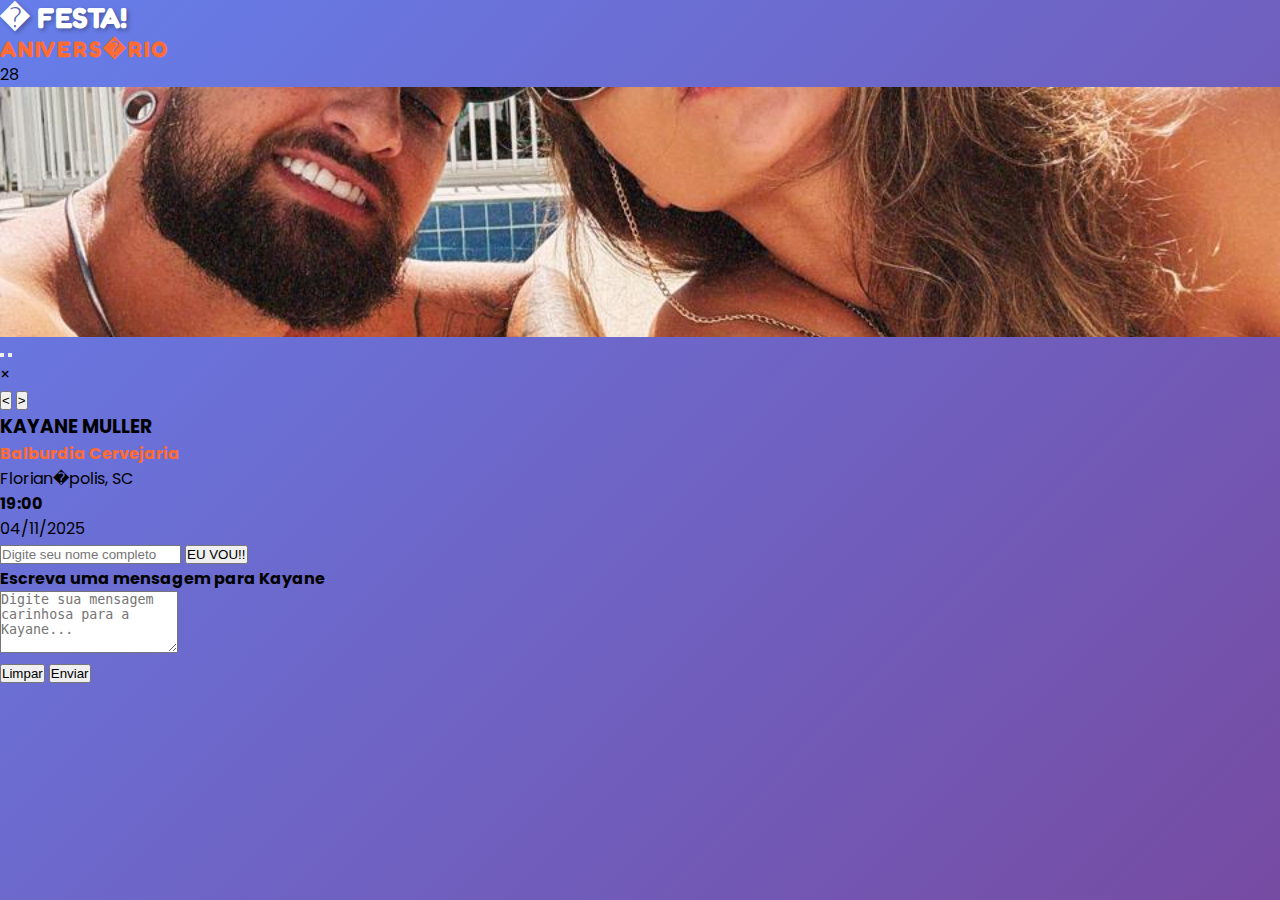
<file: index-modern-backup.html>
<!DOCTYPE html>
<html lang="pt-BR">
<head>
    <meta charset="UTF-8">
    <meta name="viewport" content="width=device-width, initial-scale=1.0">
    <title>Anivers�rio da Kayane - 28 Anos</title>
    <link rel="stylesheet" href="style.css">
    <link href="https://fonts.googleapis.com/css2?family=Fredoka+One:wght@400&family=Poppins:wght@300;400;600;700&display=swap" rel="stylesheet">
</head>
<body>
    <div class="container">
        <div class="confetti"></div>
        <div class="confetti"></div>
        <div class="confetti"></div>
        <div class="confetti"></div>
        <div class="confetti"></div>

        <header class="header">
            <div class="beer-mug"></div>
            <h1 class="celebration-text">� FESTA!</h1>
            <div class="beer-mug"></div>
        </header>

        <main class="main-content">
            <div class="birthday-card">
                <div class="card-header">
                    <h2 class="birthday-title">ANIVERS�RIO</h2>
                    <div class="age-badge">28</div>
                </div>

                <!-- Carrossel de Imagens -->
                <div class="carousel-container">
                    <div class="carousel">
                        <div class="carousel-slides">
                            <div class="slide active">
                                <img src="images/kayane1.jpeg" alt="Kayane - Foto 1" class="carousel-image" onclick="openModal(0)">
                            </div>
                            <div class="slide">
                                <img src="images/kayane2.jpeg" alt="Kayane - Foto 2" class="carousel-image" onclick="openModal(1)">
                            </div>
                            <div class="slide">
                                <img src="images/kayane3.jpeg" alt="Kayane - Foto 3" class="carousel-image" onclick="openModal(2)">
                            </div>
                            <div class="slide">
                                <img src="images/kayane4.jpeg" alt="Kayane - Foto 4" class="carousel-image" onclick="openModal(3)">
                            </div>
                        </div>
                        
                        <!-- Navega��o do Carrossel -->
                        <button class="carousel-btn prev-btn" onclick="changeSlide(-1)"></button>
                        <button class="carousel-btn next-btn" onclick="changeSlide(1)"></button>
                        
                        <!-- Indicadores -->
                        <div class="carousel-indicators">
                            <span class="indicator active" onclick="currentSlide(1)"></span>
                            <span class="indicator" onclick="currentSlide(2)"></span>
                            <span class="indicator" onclick="currentSlide(3)"></span>
                            <span class="indicator" onclick="currentSlide(4)"></span>
                        </div>
                    </div>
                </div>

                <!-- Modal para exibir imagem em tamanho completo -->
                <div id="imageModal" class="modal" onclick="closeModal()">
                    <span class="close">&times;</span>
                    <img class="modal-content" id="modalImage">
                    <div class="modal-nav">
                        <button class="modal-btn prev" onclick="event.stopPropagation(); modalPrevious()">&lt;</button>
                        <button class="modal-btn next" onclick="event.stopPropagation(); modalNext()">&gt;</button>
                    </div>
                </div>

                <div class="name-section">
                    <h3 class="name">KAYANE MULLER</h3>
                    <div class="underline"></div>
                </div>

                <div class="details-section">
                    <div class="detail-item">
                        <span class="icon"></span>
                        <div class="detail-text">
                            <strong><a href="https://www.google.com/search?client=firefox-b-d&channel=entpr&q=balburdia+&lqi=CgliYWxidXJkaWFI5YCH2M67gIAIWhUQABgAIgliYWxidXJkaWEqBAgCEACSAQxjb2NrdGFpbF9iYXKqAUAKDS9nLzExd21wajNqMzUQATIeEAEiGvkOBADyYWyv-T9Wky1XTDVsmcx2OxVOKgTSMg0QAiIJYmFsYnVyZGlh#rlimm=15046616327529831212" target="_blank" style="color: #ff6b35; text-decoration: none;">Balburdia Cervejaria</a></strong>
                            <p>Florian�polis, SC</p>
                        </div>
                    </div>

                    <div class="detail-item">
                        <span class="icon"></span>
                        <div class="detail-text">
                            <strong>19:00</strong>
                            <p>04/11/2025</p>
                        </div>
                    </div>
                </div>

                <div class="cta-section">
                    <div class="rsvp-form">
                        <input type="text" id="fullName" placeholder="Digite seu nome completo" class="name-input">
                        <button type="button" id="confirmBtn" class="confirm-btn">EU VOU!! </button>
                    </div>
                </div>

                <!-- Se��o de Mensagem -->
                <div class="message-section">
                    <h4 class="message-title">Escreva uma mensagem para Kayane </h4>
                    <div class="message-form">
                        <textarea id="messageText" placeholder="Digite sua mensagem carinhosa para a Kayane..." rows="4"></textarea>
                        <div class="form-buttons">
                            <button type="button" id="clearBtn" class="clear-btn">Limpar</button>
                            <button type="button" id="sendBtn" class="send-btn">Enviar</button>
                        </div>
                    </div>
                </div>
            </div>
        </main>

        <footer class="footer">
            <div class="beer-icons">
                      
            </div>
        </footer>
    </div>

    <script>
        // Vari�veis do carrossel
        let currentSlideIndex = 0;
        const slides = document.querySelectorAll('.slide');
        const indicators = document.querySelectorAll('.indicator');
        const images = ['images/kayane1.jpeg', 'images/kayane2.jpeg', 'images/kayane3.jpeg', 'images/kayane4.jpeg'];
        let currentModalIndex = 0;

        // Fun��o para trocar slide
        function changeSlide(direction) {
            slides[currentSlideIndex].classList.remove('active');
            indicators[currentSlideIndex].classList.remove('active');
            
            currentSlideIndex += direction;
            
            if (currentSlideIndex >= slides.length) {
                currentSlideIndex = 0;
            } else if (currentSlideIndex < 0) {
                currentSlideIndex = slides.length - 1;
            }
            
            slides[currentSlideIndex].classList.add('active');
            indicators[currentSlideIndex].classList.add('active');
        }

        // Fun��o para ir para slide espec�fico
        function currentSlide(n) {
            slides[currentSlideIndex].classList.remove('active');
            indicators[currentSlideIndex].classList.remove('active');
            
            currentSlideIndex = n - 1;
            
            slides[currentSlideIndex].classList.add('active');
            indicators[currentSlideIndex].classList.add('active');
        }

        // Fun��o para abrir modal
        function openModal(imageIndex) {
            currentModalIndex = imageIndex;
            const modal = document.getElementById('imageModal');
            const modalImg = document.getElementById('modalImage');
            
            modal.style.display = 'block';
            modalImg.src = images[imageIndex];
        }

        // Fun��o para fechar modal
        function closeModal() {
            document.getElementById('imageModal').style.display = 'none';
        }

        // Navega��o no modal
        function modalPrevious() {
            currentModalIndex = currentModalIndex > 0 ? currentModalIndex - 1 : images.length - 1;
            document.getElementById('modalImage').src = images[currentModalIndex];
        }

        function modalNext() {
            currentModalIndex = currentModalIndex < images.length - 1 ? currentModalIndex + 1 : 0;
            document.getElementById('modalImage').src = images[currentModalIndex];
        }

        // Auto-play do carrossel
        setInterval(() => {
            changeSlide(1);
        }, 5000);

        // Bot�o Limpar mensagem
        document.getElementById('clearBtn').addEventListener('click', function() {
            document.getElementById('messageText').value = '';
        });

        // Bot�o EU VOU!! - Confirma��o de presen�a
        document.getElementById('confirmBtn').addEventListener('click', function() {
            const fullName = document.getElementById('fullName').value.trim();
            
            if (fullName === '') {
                alert('Por favor, digite seu nome completo!');
                return;
            }

            const whatsappNumber = '5548984555494';
            const encodedMessage = encodeURIComponent('Lista de convidados Aniver da Kayane: ' + fullName);
            const whatsappURL = 'https://wa.me/' + whatsappNumber + '?text=' + encodedMessage;
            
            window.open(whatsappURL, '_blank');
            document.getElementById('fullName').value = '';
            alert('Obrigada por confirmar presen�a! ');
        });

        // Bot�o Enviar mensagem
        document.getElementById('sendBtn').addEventListener('click', function() {
            const message = document.getElementById('messageText').value.trim();
            
            if (message === '') {
                alert('Por favor, escreva uma mensagem antes de enviar!');
                return;
            }

            const whatsappNumber = '5548984555494';
            const encodedMessage = encodeURIComponent('Mensagem para a Kayane (Anivers�rio 28 anos): ' + message);
            const whatsappURL = 'https://wa.me/' + whatsappNumber + '?text=' + encodedMessage;
            
            window.open(whatsappURL, '_blank');
        });
    </script>
</body>
</html>
</file>
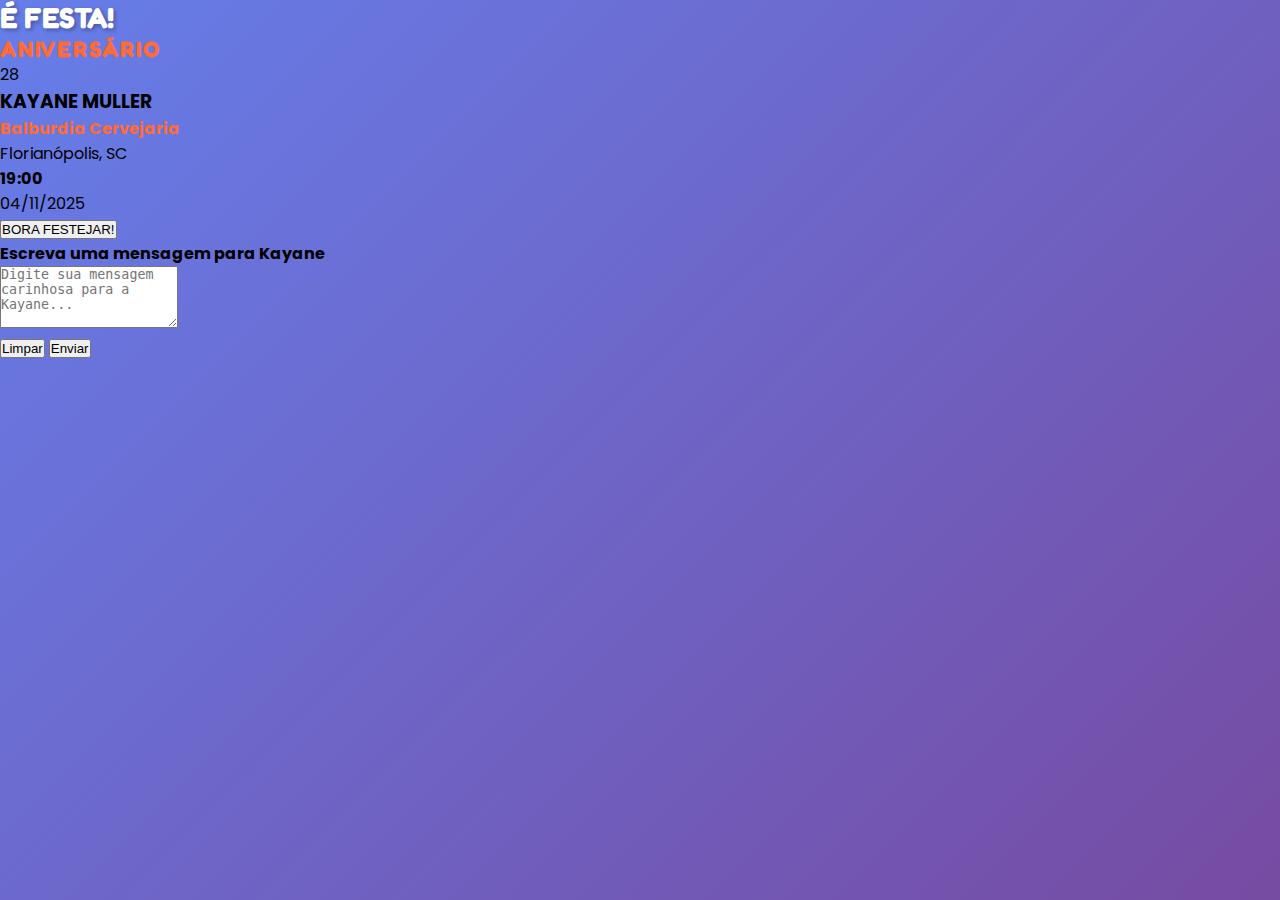
<file: index-presenca-backup.html>
﻿<!DOCTYPE html>
<html lang="pt-BR">
<head>
    <meta charset="UTF-8">
    <meta name="viewport" content="width=device-width, initial-scale=1.0">
    <title>Aniversário da Kayane - 28 Anos</title>
    <link rel="stylesheet" href="style.css">
    <link href="https://fonts.googleapis.com/css2?family=Fredoka+One:wght@400&family=Poppins:wght@300;400;600;700&display=swap" rel="stylesheet">
</head>
<body>
    <div class="container">
        <div class="confetti"></div>
        <div class="confetti"></div>
        <div class="confetti"></div>
        <div class="confetti"></div>
        <div class="confetti"></div>

        <header class="header">
            <div class="beer-mug"></div>
            <h1 class="celebration-text">É FESTA!</h1>
            <div class="beer-mug"></div>
        </header>

        <main class="main-content">
            <div class="birthday-card">
                <div class="card-header">
                    <h2 class="birthday-title">ANIVERSÁRIO</h2>
                    <div class="age-badge">28</div>
                </div>

                <div class="name-section">
                    <h3 class="name">KAYANE MULLER</h3>
                    <div class="underline"></div>
                </div>

                <div class="details-section">
                    <div class="detail-item">
                        <span class="icon"></span>
                        <div class="detail-text">
                            <strong><a href="https://share.google.com/5PTpbCr2RRW4XA4Vg" target="_blank" style="color: #ff6b35; text-decoration: none;">Balburdia Cervejaria</a></strong>
                            <p>Florianópolis, SC</p>
                        </div>
                    </div>

                    <div class="detail-item">
                        <span class="icon"></span>
                        <div class="detail-text">
                            <strong>19:00</strong>
                            <p>04/11/2025</p>
                        </div>
                    </div>
                </div>

                <div class="cta-section">
                    <button class="party-button">
                        <span>BORA FESTEJAR! </span>
                    </button>
                </div>

                <!-- Seção de Mensagem -->
                <div class="message-section">
                    <h4 class="message-title">Escreva uma mensagem para Kayane </h4>
                    <div class="message-form">
                        <textarea id="messageText" placeholder="Digite sua mensagem carinhosa para a Kayane..." rows="4"></textarea>
                        <div class="form-buttons">
                            <button type="button" id="clearBtn" class="clear-btn">Limpar</button>
                            <button type="button" id="sendBtn" class="send-btn">Enviar</button>
                        </div>
                    </div>
                </div>
            </div>
        </main>

        <footer class="footer">
            <div class="beer-icons">
                      
            </div>
        </footer>
    </div>

    <script>
        document.getElementById('clearBtn').addEventListener('click', function() {
            document.getElementById('messageText').value = '';
        });

        document.getElementById('sendBtn').addEventListener('click', function() {
            const message = document.getElementById('messageText').value.trim();
            
            if (message === '') {
                alert('Por favor, escreva uma mensagem antes de enviar!');
                return;
            }

            const whatsappNumber = '5548984555494';
            const encodedMessage = encodeURIComponent('Mensagem para a Kayane (Aniversário 28 anos): ' + message);
            const whatsappURL = 'https://wa.me/' + whatsappNumber + '?text=' + encodedMessage;
            
            window.open(whatsappURL, '_blank');
        });
    </script>
</body>
</html>
</file>
<file: style.css>
﻿/* ========================================
   RESET E BASE
======================================== */
* {
    margin: 0;
    padding: 0;
    box-sizing: border-box;
}

body {
    font-family: 'Poppins', sans-serif;
    background: linear-gradient(135deg, #667eea 0%, #764ba2 100%);
    min-height: 100vh;
    overflow-x: hidden;
}

/* ========================================
   CONTAINER MODERNO
======================================== */
.modern-container {
    position: relative;
    min-height: 100vh;
    display: flex;
    flex-direction: column;
    align-items: center;
    padding: 20px;
}

/* ========================================
   PARTÍCULAS ANIMADAS
======================================== */
.particles {
    position: absolute;
    width: 10px;
    height: 10px;
    background: rgba(255, 255, 255, 0.8);
    border-radius: 50%;
    animation: float 3s infinite ease-in-out;
    pointer-events: none;
}

.particles:nth-child(1) { top: 10%; }
.particles:nth-child(2) { top: 20%; }
.particles:nth-child(3) { top: 30%; }
.particles:nth-child(4) { top: 40%; }
.particles:nth-child(5) { top: 50%; }

@keyframes float {
    0%, 100% { transform: translateY(0px) rotate(0deg); opacity: 1; }
    50% { transform: translateY(-20px) rotate(180deg); opacity: 0.8; }
}

/* ========================================
   HEADER MODERNO
======================================== */
.modern-header {
    text-align: center;
    margin-bottom: 30px;
}

.celebration-badge {
    background: linear-gradient(45deg, #ff6b35, #ffa726);
    padding: 15px 30px;
    border-radius: 50px;
    box-shadow: 0 10px 30px rgba(255, 107, 53, 0.3);
    display: inline-flex;
    align-items: center;
    gap: 15px;
}

.celebration-text {
    color: white;
    font-family: 'Fredoka One', cursive;
    font-size: 1.8rem;
    text-shadow: 2px 2px 4px rgba(0,0,0,0.3);
    margin: 0;
}

.party-emoji {
    font-size: 1.5rem;
    animation: bounce 2s infinite;
}

@keyframes bounce {
    0%, 20%, 60%, 100% { transform: translateY(0); }
    40% { transform: translateY(-10px); }
    80% { transform: translateY(-5px); }
}

/* ========================================
   CARD PRINCIPAL
======================================== */
.main-card {
    width: 100%;
    max-width: 400px;
}

.birthday-card-modern {
    background: rgba(255, 255, 255, 0.95);
    backdrop-filter: blur(20px);
    border-radius: 25px;
    padding: 30px;
    box-shadow: 0 20px 60px rgba(0, 0, 0, 0.1);
    border: 1px solid rgba(255, 255, 255, 0.3);
}

/* ========================================
   TÍTULO CENTRALIZADO
======================================== */
.title-section {
    text-align: center;
    margin-bottom: 25px;
}

.birthday-badge {
    display: flex;
    flex-direction: column;
    align-items: center;
    gap: 15px;
}

.birthday-title {
    font-family: 'Fredoka One', cursive;
    font-size: 1.4rem;
    color: #ff6b35;
    text-transform: uppercase;
    letter-spacing: 2px;
}

.age-circle {
    position: relative;
    width: 80px;
    height: 80px;
    background: linear-gradient(45deg, #ff6b35, #ffa726);
    border-radius: 50%;
    display: flex;
    flex-direction: column;
    align-items: center;
    justify-content: center;
    box-shadow: 0 10px 25px rgba(255, 107, 53, 0.3);
    animation: pulse 2s infinite;
}

.age-number {
    font-family: 'Fredoka One', cursive;
    font-size: 1.8rem;
    color: white;
    font-weight: bold;
    line-height: 1;
}

.age-text {
    font-size: 0.7rem;
    color: white;
    font-weight: 600;
    text-transform: uppercase;
    letter-spacing: 1px;
}

@keyframes pulse {
    0% { box-shadow: 0 10px 25px rgba(255, 107, 53, 0.3); }
    50% { box-shadow: 0 15px 35px rgba(255, 107, 53, 0.5); }
    100% { box-shadow: 0 10px 25px rgba(255, 107, 53, 0.3); }
}

/* ========================================
   CARROSSEL MODERNO
======================================== */
.carousel-modern {
    margin-bottom: 25px;
}

.carousel-wrapper {
    position: relative;
    border-radius: 20px;
    overflow: hidden;
    box-shadow: 0 15px 35px rgba(0, 0, 0, 0.1);
}

.carousel-slides {
    position: relative;
    width: 100%;
    height: 250px;
    overflow: hidden;
}

.slide {
    position: absolute;
    top: 0;
    left: 0;
    width: 100%;
    height: 100%;
    opacity: 0;
    transition: opacity 0.6s ease-in-out;
}

.slide.active {
    opacity: 1;
}

.image-frame {
    width: 100%;
    height: 100%;
    position: relative;
    overflow: hidden;
}

.carousel-image {
    width: 100%;
    height: 100%;
    object-fit: cover;
    cursor: pointer;
    transition: transform 0.3s ease;
}

.carousel-image:hover {
    transform: scale(1.05);
}



/* Indicadores com Setas */
.arrow-indicators {
    display: flex;
    justify-content: center;
    gap: 12px;
    padding: 20px;
    background: rgba(255, 255, 255, 0.1);
    backdrop-filter: blur(10px);
    border-radius: 25px;
    margin-top: 15px;
}

.arrow-btn {
    width: 45px;
    height: 45px;
    border: 3px solid rgba(255, 255, 255, 0.3);
    border-radius: 50%;
    background: rgba(255, 255, 255, 0.2);
    color: rgba(255, 255, 255, 0.7);
    font-size: 20px;
    font-weight: bold;
    cursor: pointer;
    transition: all 0.4s ease;
    display: flex;
    align-items: center;
    justify-content: center;
    backdrop-filter: blur(5px);
}

.arrow-btn.active,
.arrow-btn:hover {
    background: #ff6b35;
    color: white;
    border-color: #ff6b35;
    transform: scale(1.2);
    box-shadow: 0 8px 25px rgba(255, 107, 53, 0.4);
}

/* ========================================
   NOME DA ANIVERSARIANTE
======================================== */
.name-modern {
    text-align: center;
    margin-bottom: 25px;
}

.name-title {
    font-family: 'Playfair Display', serif;
    font-size: 1.8rem;
    color: #764ba2;
    font-weight: 700;
    margin-bottom: 5px;
    letter-spacing: 1px;
    text-transform: uppercase;
}

.name-decoration {
    font-size: 1.2rem;
    animation: sparkle 1.5s infinite;
}

@keyframes sparkle {
    0%, 100% { opacity: 1; transform: scale(1); }
    50% { opacity: 0.7; transform: scale(1.2); }
}

/* ========================================
   INFORMAÇÕES DO EVENTO
======================================== */
.event-info {
    display: grid;
    gap: 15px;
    margin-bottom: 25px;
}

.info-card {
    background: linear-gradient(45deg, #f8f9ff, #e8eeff);
    padding: 18px;
    border-radius: 15px;
    display: flex;
    align-items: center;
    gap: 15px;
    border: 2px solid rgba(255, 107, 53, 0.1);
    transition: all 0.3s ease;
}

.info-card:hover {
    transform: translateY(-3px);
    box-shadow: 0 10px 25px rgba(0, 0, 0, 0.1);
    border-color: rgba(255, 107, 53, 0.3);
}

.info-icon {
    font-size: 1.5rem;
    width: 45px;
    height: 45px;
    background: linear-gradient(45deg, #ff6b35, #ffa726);
    border-radius: 50%;
    display: flex;
    align-items: center;
    justify-content: center;
    flex-shrink: 0;
}

.info-content h4 {
    color: #333;
    font-weight: 600;
    margin-bottom: 3px;
}

.info-content h4 a {
    color: #ff6b35;
    text-decoration: none;
    transition: color 0.3s ease;
}

.info-content h4 a:hover {
    color: #e55a2b;
}

.info-content p {
    color: #666;
    font-size: 0.9rem;
}

/* ========================================
   CONFIRMAÇÃO MODERNA
======================================== */
.rsvp-modern {
    margin-bottom: 25px;
}

.rsvp-header {
    text-align: center;
    margin-bottom: 15px;
}

.rsvp-header h4 {
    color: #764ba2;
    font-weight: 600;
    font-size: 1.1rem;
}

.rsvp-form-modern {
    display: flex;
    flex-direction: column;
    gap: 15px;
}

.name-input-modern {
    padding: 15px 20px;
    border: 2px solid #e0e6ff;
    border-radius: 25px;
    font-family: 'Poppins', sans-serif;
    font-size: 16px;
    text-align: center;
    background: #f8f9ff;
    color: #333;
    transition: all 0.3s ease;
}

.name-input-modern:focus {
    outline: none;
    border-color: #ff6b35;
    background: white;
    box-shadow: 0 5px 15px rgba(255, 107, 53, 0.2);
}

.confirm-btn-modern {
    background: linear-gradient(45deg, #ff6b35, #ffa726);
    color: white;
    border: none;
    padding: 18px 30px;
    border-radius: 25px;
    font-family: 'Poppins', sans-serif;
    font-size: 16px;
    font-weight: 600;
    cursor: pointer;
    transition: all 0.3s ease;
    display: flex;
    align-items: center;
    justify-content: center;
    gap: 10px;
    text-transform: uppercase;
    letter-spacing: 1px;
    box-shadow: 0 10px 25px rgba(255, 107, 53, 0.3);
}

.confirm-btn-modern:hover {
    transform: translateY(-3px);
    box-shadow: 0 15px 35px rgba(255, 107, 53, 0.4);
}

.btn-emoji {
    animation: bounce 2s infinite;
}

/* ========================================
   MENSAGENS MODERNAS
======================================== */
.message-modern {
    margin-bottom: 20px;
}

.message-header {
    text-align: center;
    margin-bottom: 15px;
}

.message-header h4 {
    color: #764ba2;
    font-weight: 600;
    font-size: 1.1rem;
}

.message-form-modern textarea {
    width: 100%;
    padding: 15px 20px;
    border: 2px solid #e0e6ff;
    border-radius: 15px;
    font-family: 'Poppins', sans-serif;
    font-size: 14px;
    resize: vertical;
    background: #f8f9ff;
    color: #333;
    margin-bottom: 15px;
    transition: all 0.3s ease;
}

.message-form-modern textarea:focus {
    outline: none;
    border-color: #ff6b35;
    background: white;
    box-shadow: 0 5px 15px rgba(255, 107, 53, 0.2);
}

.message-buttons {
    display: flex;
    gap: 10px;
}

.btn-secondary,
.btn-primary {
    flex: 1;
    padding: 12px 20px;
    border: none;
    border-radius: 20px;
    font-family: 'Poppins', sans-serif;
    font-weight: 500;
    cursor: pointer;
    transition: all 0.3s ease;
    display: flex;
    align-items: center;
    justify-content: center;
    gap: 8px;
}

.btn-secondary {
    background: #e0e6ff;
    color: #666;
}

.btn-secondary:hover {
    background: #d0d6ff;
    transform: translateY(-2px);
}

.btn-primary {
    background: linear-gradient(45deg, #25D366, #128C7E);
    color: white;
}

.btn-primary:hover {
    background: linear-gradient(45deg, #22c55e, #0f766e);
    transform: translateY(-2px);
    box-shadow: 0 8px 20px rgba(37, 211, 102, 0.3);
}

/* ========================================
   MODAL MODERNO
======================================== */
.modal-modern {
    display: none;
    position: fixed;
    z-index: 1000;
    left: 0;
    top: 0;
    width: 100%;
    height: 100%;
    background: rgba(0, 0, 0, 0.9);
    align-items: center;
    justify-content: center;
}

.modal-image {
    max-width: 90%;
    max-height: 90%;
    object-fit: contain;
    border-radius: 15px;
    box-shadow: 0 20px 60px rgba(0, 0, 0, 0.5);
    animation: modalZoom 0.3s ease;
}

.modal-close {
    position: absolute;
    top: 20px;
    right: 30px;
    color: #ff6b35;
    font-size: 40px;
    font-weight: bold;
    cursor: pointer;
    transition: color 0.3s ease;
}

.modal-close:hover {
    color: white;
}

.modal-navigation {
    position: absolute;
    top: 50%;
    width: 100%;
    display: flex;
    justify-content: space-between;
    padding: 0 30px;
    pointer-events: none;
}

.modal-nav-btn {
    background: rgba(255, 107, 53, 0.8);
    color: white;
    border: none;
    padding: 15px 20px;
    cursor: pointer;
    font-size: 24px;
    border-radius: 50%;
    transition: all 0.3s ease;
    pointer-events: all;
}

.modal-nav-btn:hover {
    background: #ff6b35;
    transform: scale(1.1);
}

@keyframes modalZoom {
    from { transform: scale(0.3); opacity: 0; }
    to { transform: scale(1); opacity: 1; }
}

/* ========================================
   FOOTER MODERNO
======================================== */
.modern-footer {
    margin-top: 30px;
    text-align: center;
}

.footer-content {
    background: rgba(255, 255, 255, 0.2);
    padding: 15px 30px;
    border-radius: 30px;
    font-size: 1.2rem;
    backdrop-filter: blur(10px);
    animation: float 3s infinite ease-in-out;
}

/* ========================================
   RESPONSIVIDADE
======================================== */
@media (max-width: 768px) {
    .modern-container {
        padding: 15px;
    }

    .celebration-text {
        font-size: 1.4rem;
    }

    .birthday-card-modern {
        padding: 25px;
    }

    .carousel-slides {
        height: 220px;
    }

    .nav-btn {
        width: 35px;
        height: 35px;
        font-size: 16px;
    }

    .name-title {
        font-size: 1.6rem;
    }

    .modal-image {
        max-width: 95%;
        max-height: 85%;
    }

    .message-buttons {
        flex-direction: column;
    }
}

/* ========================================
   MODAL DE DATA E HORA
======================================== */
.date-modal {
    display: none;
    position: fixed;
    z-index: 1001;
    left: 0;
    top: 0;
    width: 100%;
    height: 100%;
    background: rgba(0, 0, 0, 0.8);
    align-items: center;
    justify-content: center;
    backdrop-filter: blur(5px);
}

.date-modal-content {
    background: white;
    border-radius: 20px;
    padding: 30px;
    max-width: 400px;
    width: 90%;
    max-height: 80vh;
    overflow-y: auto;
    position: relative;
    box-shadow: 0 25px 80px rgba(0, 0, 0, 0.3);
    animation: modalSlideIn 0.3s ease-out;
}

@keyframes modalSlideIn {
    from {
        opacity: 0;
        transform: translateY(-50px) scale(0.9);
    }
    to {
        opacity: 1;
        transform: translateY(0) scale(1);
    }
}

.date-modal-close {
    position: absolute;
    top: 15px;
    right: 20px;
    font-size: 28px;
    color: #999;
    cursor: pointer;
    transition: color 0.3s ease;
}

.date-modal-close:hover {
    color: #ff6b35;
}

.date-modal-header {
    text-align: center;
    margin-bottom: 25px;
    padding-bottom: 15px;
    border-bottom: 2px solid #f0f0f0;
}

.date-modal-header h3 {
    font-family: 'Fredoka One', cursive;
    color: #ff6b35;
    font-size: 1.4rem;
    margin: 0;
}

.date-modal-body {
    display: flex;
    flex-direction: column;
    gap: 20px;
}

.date-info {
    display: flex;
    flex-direction: column;
    gap: 15px;
}

.date-item {
    display: flex;
    align-items: center;
    gap: 15px;
    padding: 15px;
    background: linear-gradient(45deg, #f8f9ff, #e8eeff);
    border-radius: 12px;
    border-left: 4px solid #ff6b35;
    transition: all 0.3s ease;
}

.date-item:hover {
    transform: translateX(5px);
    box-shadow: 0 5px 15px rgba(255, 107, 53, 0.2);
}

.date-icon {
    font-size: 1.8rem;
    width: 50px;
    height: 50px;
    background: linear-gradient(45deg, #ff6b35, #ffa726);
    border-radius: 50%;
    display: flex;
    align-items: center;
    justify-content: center;
    flex-shrink: 0;
    box-shadow: 0 5px 15px rgba(255, 107, 53, 0.3);
}

.date-details h4 {
    color: #333;
    font-weight: 600;
    margin: 0 0 5px 0;
    font-size: 1.1rem;
}

.date-details p {
    color: #ff6b35;
    font-weight: 600;
    margin: 0 0 3px 0;
    font-size: 1rem;
}

.date-details small {
    color: #666;
    font-style: italic;
    font-size: 0.85rem;
}

.date-message {
    margin-top: 10px;
}

.message-bubble {
    background: linear-gradient(135deg, #667eea 0%, #764ba2 100%);
    color: white;
    padding: 20px;
    border-radius: 20px;
    text-align: center;
    position: relative;
    box-shadow: 0 10px 25px rgba(102, 126, 234, 0.3);
}

.message-bubble p {
    font-size: 1.1rem;
    margin: 0 0 10px 0;
    font-weight: 500;
    font-family: 'Crimson Text', serif;
}

.message-signature {
    font-size: 0.9rem;
    opacity: 0.9;
    font-style: italic;
}

.message-bubble::before {
    content: '';
    position: absolute;
    bottom: -10px;
    left: 50%;
    transform: translateX(-50%);
    width: 0;
    height: 0;
    border-left: 10px solid transparent;
    border-right: 10px solid transparent;
    border-top: 10px solid #764ba2;
}

/* Responsivo para mobile */
@media (max-width: 768px) {
    .date-modal-content {
        padding: 25px;
        margin: 20px;
    }
    
    .date-item {
        flex-direction: column;
        text-align: center;
        gap: 10px;
    }
    
    .date-details h4 {
        font-size: 1rem;
    }
    
    .message-bubble p {
        font-size: 1rem;
    }
}

/* Responsivo para indicadores com setas */
@media (max-width: 768px) {
    .arrow-btn {
        width: 35px;
        height: 35px;
        font-size: 16px;
        border-width: 2px;
    }
    
    .arrow-indicators {
        gap: 8px;
        padding: 12px;
        margin-top: 10px;
    }
}
</file>
